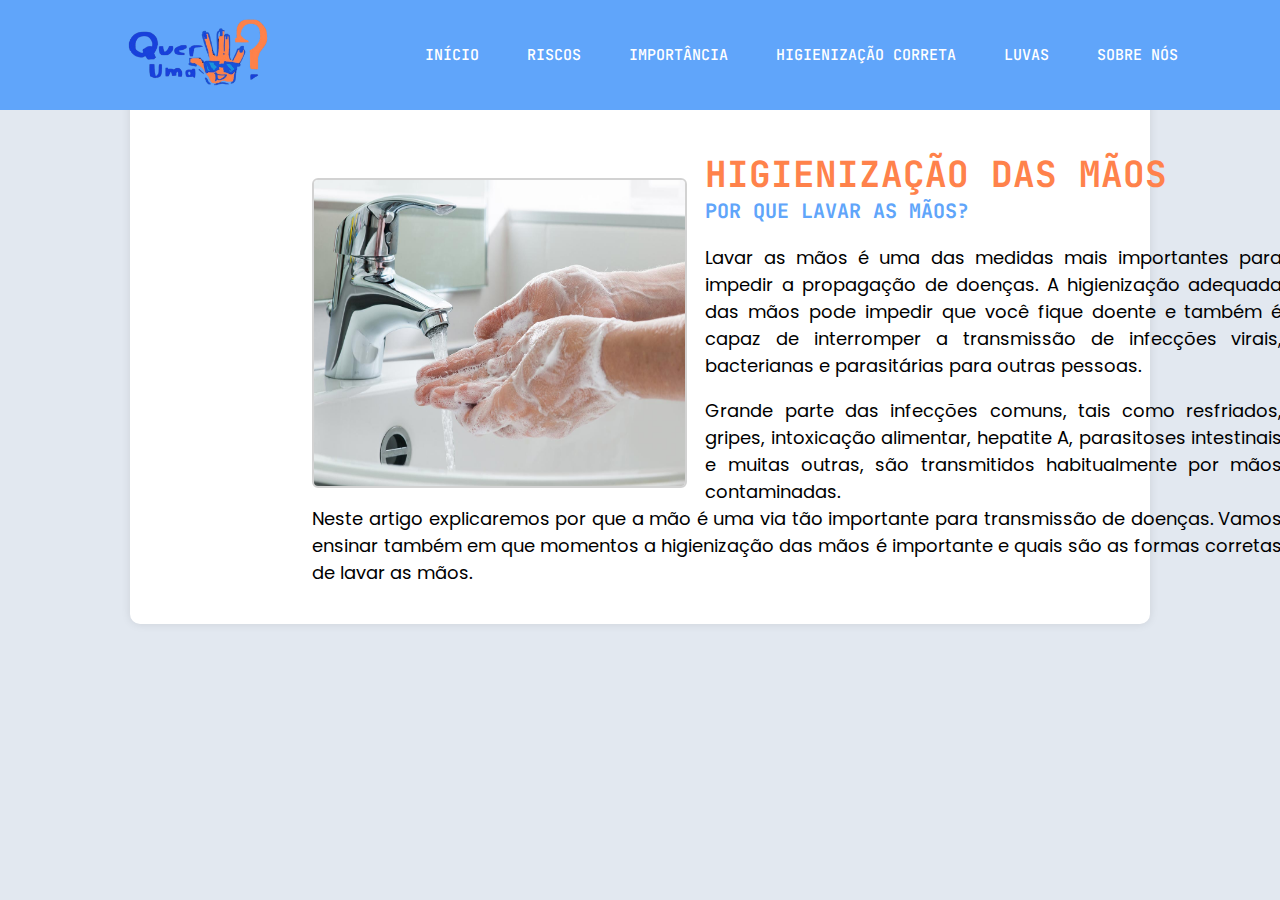
<file: Trabalho Enfermagem/index.html>
<!DOCTYPE html>
<html lang="en">
  <head>
    <meta charset="UTF-8" />
    <meta name="viewport" content="width=device-width, initial-scale=1.0" />
    <link rel="stylesheet" href="./assets/styles/styles.css" />
    <link rel="stylesheet" href="./assets/styles/home.css" />
    <link rel="stylesheet" href="./assets/styles/header.css" />
    <link
      rel="shortcut icon"
      href="./assets/images/favicon.png"
      type="image/x-icon"
    />
    <title>Quer Uma Mão?</title>
  </head>
  <body>
    <header>
      <nav id="navbar">
        <img
          src="./assets/images/Logo header.png"
          alt="Logo Header"
          class="nav-logo"
        />

        <ul id="nav_list">
          <li class="nav-item active"><a href="#home">Início</a></li>
          <li class="nav-item"><a href="#riscos">Riscos</a></li>
          <li class="nav-item"><a href="./assets/html/importancia.html">Importância</a></li>
          <li class="nav-item"><a href="./assets/html/higienizacao.html">Higienização Correta</a></li>
          <li class="nav-item"><a href="./assets/html/luvas.html">Luvas</a></li>
          <li class="nav-item"><a href="#sobre">Sobre Nós</a></li>
        </ul>
      </nav>
    </header>

    <main id="content">
      <section id="inicio">
        <div class="cont1">
          <img
            src="./assets/images/lavar-maos.jpg"
            alt="Imagem Lavando As Mãos"
            class="img1"
          />
          <div class="text1">
            <h1>Higienização Das Mãos</h1>

            <h2>Por que lavar as mãos?</h2>
            <p>
              Lavar as mãos é uma das medidas mais importantes para impedir a
              propagação de doenças. A higienização adequada das mãos pode
              impedir que você fique doente e também é capaz de interromper a
              transmissão de infecções virais, bacterianas e parasitárias para
              outras pessoas.
            </p>
            <br />
            <p>
              Grande parte das infecções comuns, tais como resfriados, gripes,
              intoxicação alimentar, hepatite A, parasitoses intestinais e
              muitas outras, são transmitidos habitualmente por mãos
              contaminadas.
            </p>
          </div>
        </div>
        <div class="cont2">
          <p>
            Neste artigo explicaremos por que a mão é uma via tão importante
            para transmissão de doenças. Vamos ensinar também em que momentos a
            higienização das mãos é importante e quais são as formas corretas de
            lavar as mãos.
          </p>
          <br />
        </div>
      </section>
    </main>
  </body>
</html>
</file>
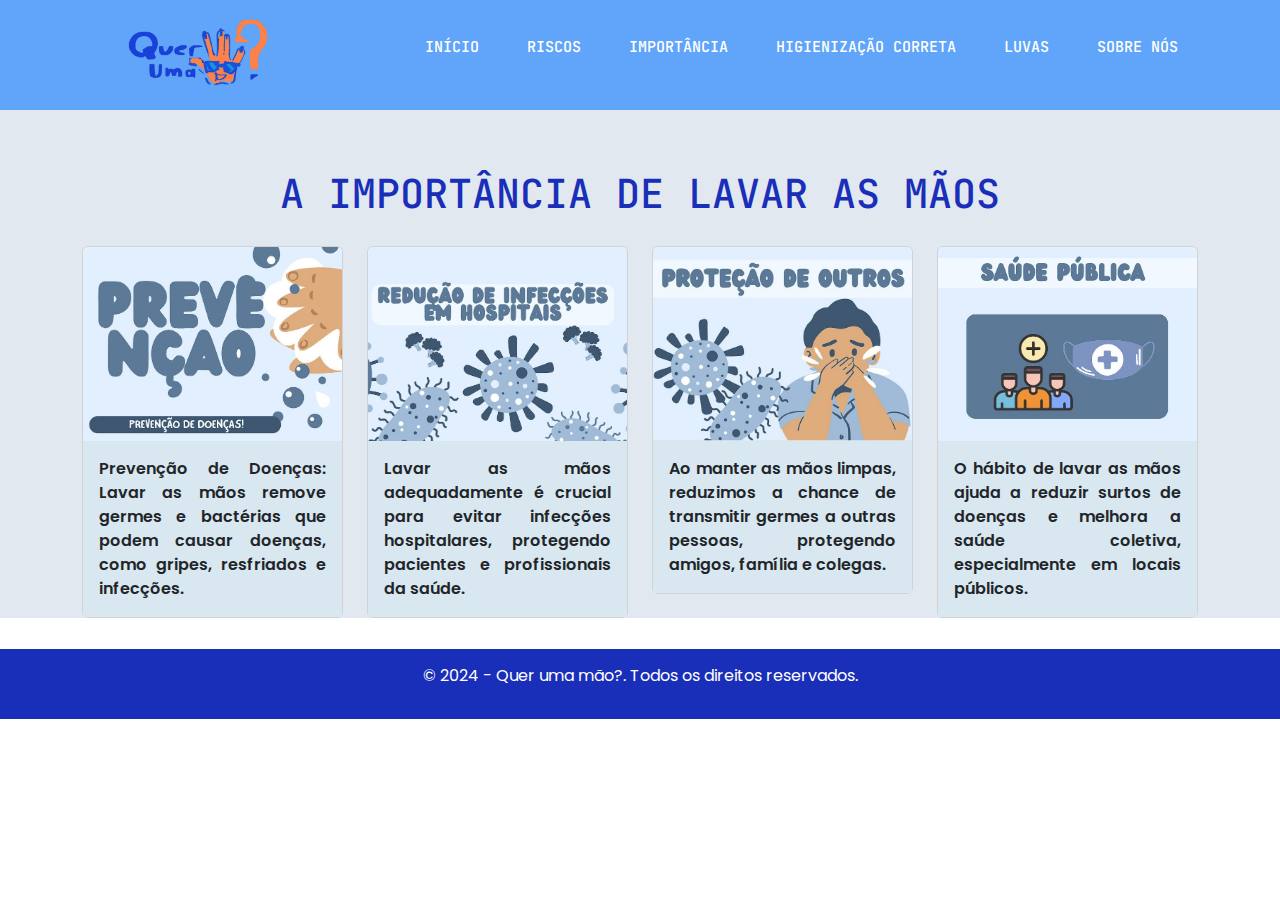
<file: Trabalho Enfermagem/assets/html/importancia.html>
<!DOCTYPE html>
<html lang="en">
  <head>
    <meta charset="UTF-8" />
    <meta name="viewport" content="width=device-width, initial-scale=1.0" />
    <link rel="stylesheet" href="../styles/styles.css" />
    <link rel="stylesheet" href="../styles/home.css" />
    <link rel="stylesheet" href="../styles/header.css"/>
    <link rel="stylesheet" href="../styles/importancia.css">
    <link href="https://cdn.jsdelivr.net/npm/bootstrap@5.3.3/dist/css/bootstrap.min.css" rel="stylesheet" integrity="sha384-QWTKZyjpPEjISv5WaRU9OFeRpok6YctnYmDr5pNlyT2bRjXh0JMhjY6hW+ALEwIH" crossorigin="anonymous">
    <link
      rel="shortcut icon"
      href="../images/favicon.png"
      type="image/x-icon"
    />
    <title>Quer Uma Mão?</title>
  </head>
  <body>
    <header>
      <nav id="navbar">
        <img
          src="../images/Logo header.png"
          alt="Logo Header"
          class="nav-logo"
        />

        <ul id="nav_list">
          <li class="nav-item active"><a href="/index.html">Início</a></li>
          <li class="nav-item"><a href="#riscos">Riscos</a></li>
          <li class="nav-item"><a href="importancia.html">Importância</a></li>
          <li class="nav-item"><a href="higienizacao.html">Higienização Correta</a></li>
          <li class="nav-item"><a href="luvas.html">Luvas</a></li>
          <li class="nav-item"><a href="#sobre">Sobre Nós</a></li>
        </ul>
      </nav>
    </header>
  <body>

    <main id="content">
      <section class="title">
        <h1>A Importância De Lavar As Mãos</h1>
      </section>
      <section id="cards">
        <div class="container">
          <div class="row">
            <div class="col-md-3">
              <div class="card" style="width: 100%;">
                <img src="../images/LAVE AS 2.jpg" class="card-img-top" alt="...">
                <div class="card-body">
                  <p class="card-text">Prevenção de Doenças: Lavar as mãos remove germes e bactérias que podem causar doenças, como gripes, resfriados e infecções.</p>
                </div>
              </div>
            </div>
            <div class="col-md-3">
              <div class="card" style="width: 100%;">
                <img src="../images/ALIMENTAR 2.jpg" class="card-img-top" alt="...">
                <div class="card-body">
                  <p class="card-text">Lavar as mãos adequadamente é crucial para evitar infecções hospitalares, protegendo pacientes e profissionais da saúde.</p>
                </div>
              </div>
            </div>
            <div class="col-md-3">
              <div class="card" style="width: 100%;">
                <img src="../images/PROTE .jpg" class="card-img-top" alt="...">
                <div class="card-body">
                  <p class="card-text">Ao manter as mãos limpas, reduzimos a chance de transmitir germes a outras pessoas, protegendo amigos, família e colegas.</p>
                </div>
              </div>
            </div>
            <div class="col-md-3">
              <div class="card" style="width: 100%;">
                <img src="../images/PUB.jpg" class="card-img-top" alt="...">
                <div class="card-body">
                  <p class="card-text">O hábito de lavar as mãos ajuda a reduzir surtos de doenças e melhora a saúde coletiva, especialmente em locais públicos. 
                      </p>
                </div>
              </div>
            </div>
          </div>
        </div>
      </section>
  </main>
    <script src="https://cdn.jsdelivr.net/npm/bootstrap@5.3.3/dist/js/bootstrap.bundle.min.js" integrity="sha384-YvpcrYf0tY3lHB60NNkmXc5s9fDVZLESaAA55NDzOxhy9GkcIdslK1eN7N6jIeHz" crossorigin="anonymous"></script>
  </body>
  <footer>
    <p>&copy; 2024 - Quer uma mão?.  Todos os direitos reservados.</p>
</footer>
</html>
</file>
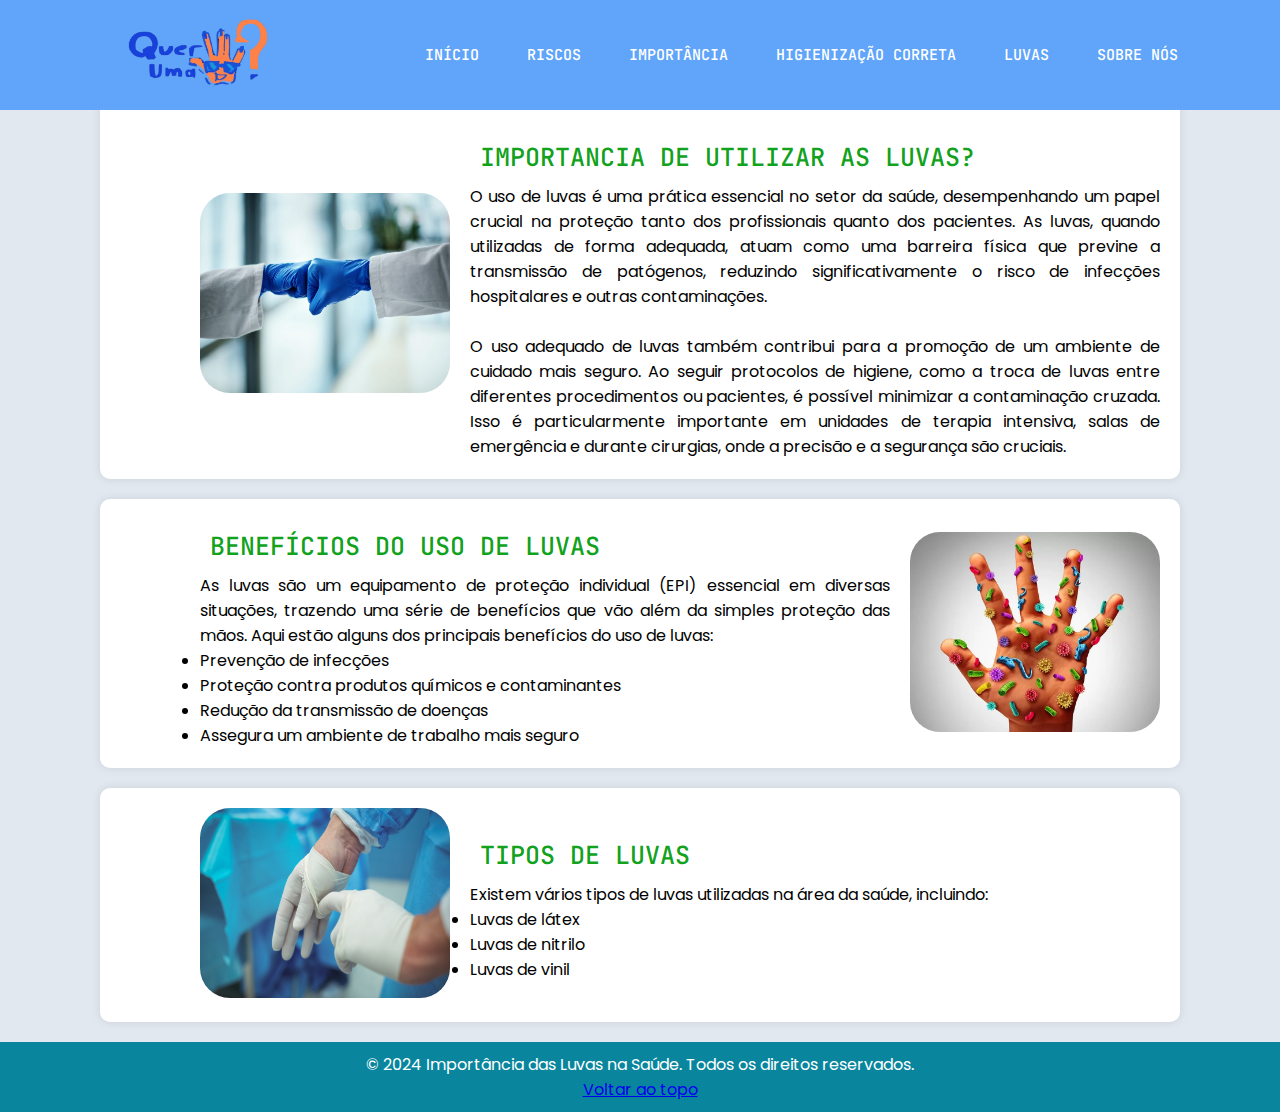
<file: Trabalho Enfermagem/assets/html/luvas.html>
<!DOCTYPE html>
<html lang="pt-BR">

<head>
    <meta charset="UTF-8">
    <meta name="viewport" content="width=device-width, initial-scale=1.0">
    <link rel="shortcut icon" href="../images/favicon.png" type="image/x-icon" />
    <title>Quer Uma Mão?</title>
    <link rel="stylesheet" href="../styles/styles.css">
    <link rel="stylesheet" href="../styles/header.css">
    <link rel="stylesheet" href="../styles/luvas.css">
</head>

<body>
    <header>
        <nav id="navbar">
            <img src="../images/Logo header.png" alt="Logo Header" class="nav-logo" />

            <ul id="nav_list">
                <li class="nav-item active"><a href="/index.html">Início</a></li>
                <li class="nav-item"><a href="#riscos">Riscos</a></li>
                <li class="nav-item"><a href="importancia.html">Importância</a></li>
                <li class="nav-item"><a href="higienizacao.html">Higienização Correta</a></li>
                <li class="nav-item"><a href="./luvas.html">Luvas</a></li>
                <li class="nav-item"><a href="#sobre">Sobre Nós</a></li>
            </ul>
        </nav>
    </header>

    <main>
        <section id="Parte-1">
            <div class="imagens">
                <img width="250px" height="200px" src="../images/luva azul.jpeg">
            </div>
            <div class="Texto">
            <h2 class="title">Importancia de utilizar as luvas?</h2>
       
            <p>O uso de luvas é uma prática essencial no setor da saúde, desempenhando um papel crucial na proteção tanto dos profissionais quanto dos pacientes. As luvas, quando utilizadas de forma adequada, atuam como uma barreira física que previne a transmissão de patógenos, reduzindo significativamente o risco de infecções hospitalares e outras contaminações. </p> 
            <br>
            <p>O uso adequado de luvas também contribui para a promoção de um ambiente de cuidado mais seguro. Ao seguir protocolos de higiene, como a troca de luvas entre diferentes procedimentos ou pacientes, é possível minimizar a contaminação cruzada. Isso é particularmente importante em unidades de terapia intensiva, salas de emergência e durante cirurgias, onde a precisão e a segurança são cruciais.
            </p>
        </div>
        </section>
        <section id="Parte-2">
            <div class="Texto">
            <h2 class="title">Benefícios do uso de luvas</h2>
                <p>As luvas são um equipamento de proteção individual (EPI) essencial em diversas situações, trazendo uma série de benefícios que vão além da simples proteção das mãos. Aqui estão alguns dos principais benefícios do uso de luvas:</p>
                <li>Prevenção de infecções</li>
                <li>Proteção contra produtos químicos e contaminantes</li>
                <li>Redução da transmissão de doenças</li>
                <li>Assegura um ambiente de trabalho mais seguro</li>
            </ul>
        </div>
        <div id="imagens">
            <img width="250px" height="200px" src="../images/lu.webp">
        </div>
        </section>

        <section id="Parte-3">
            <div class="imagens">
                <img width="250px" height="190px" src="../images/luvas-cirurgicas.png">
            </div>
            <div class="Texto">
            <h2 class="title">Tipos de Luvas</h2>
            <p>Existem vários tipos de luvas utilizadas na área da saúde, incluindo:</p>
                <li>Luvas de látex</li>
                <li>Luvas de nitrilo</li>
                <li>Luvas de vinil</li>
            </ul>
        </div>
        </section>
        </main>
    <footer>
        <p>&copy; 2024 Importância das Luvas na Saúde. Todos os direitos reservados.</p>
        <div class="link">
        <a href="#Luva">Voltar ao topo</a>
    </div>
    </footer>
</body>
</html>
</file>
<file: Trabalho Enfermagem/assets/styles/styles.css>
@import url("https://fonts.googleapis.com/css2?family=JetBrains+Mono:ital,wght@0,100..800;1,100..800&family=Poppins:ital,wght@0,100;0,200;0,300;0,400;0,500;0,600;0,700;0,800;0,900;1,100;1,200;1,300;1,400;1,500;1,600;1,700;1,800;1,900&display=swap");
@import url("header.css");
@import url("home.css");

* {
  margin: 0;
  padding: 0;
  box-sizing: border-box;
}

body {
  background-color: #e2e8f0;
}

html {
  scroll-behavior: smooth;
}
</file>
<file: Trabalho Enfermagem/assets/styles/home.css>
#inicio {
  padding: 20px 8%;
  padding-top: 150px;
  display: flex;
  flex-direction: column;
  background-color: white;
  margin: 0px 130px;
  border-radius: 10px;
  box-shadow: 0 0 10px rgba(0, 0, 0, 0.1);
}

#inicio h1 {
  font-size: 36px;
  color: #ff824b;
  font-family: "JetBrains Mono";
  text-transform: uppercase;
}

#inicio h2 {
  color: #60a5fa;
  margin-bottom: 20px;
  font-size: 20px;
  font-family: "JetBrains Mono";
  text-transform: uppercase;
}

.cont1 {
  display: flex;
  text-align: justify;
  align-items: center;
  width: 1200px;
  gap: 18px;
}
.cont1 p,
.cont2 p {
  font-size: 18px;
  font-family: "Poppins";
  font-weight: 400;
  margin-right: 150px;
}
.text1 {
  display: flex;
  flex-direction: column;
}

.img1 {
  width: 375px;
  height: 310px;
  border-radius: 6px;
  border: 2px solid #0000002d;
  margin-left: 80px;
  margin-top: 10px;
}

.cont2 {
  width: 1120px;
  text-align: justify;
  margin-left: 80px;
}
</file>
<file: Trabalho Enfermagem/assets/styles/header.css>
@import url("https://fonts.googleapis.com/css2?family=JetBrains+Mono:ital,wght@0,100..800;1,100..800&family=Poppins:ital,wght@0,100;0,200;0,300;0,400;0,500;0,600;0,700;0,800;0,900;1,100;1,200;1,300;1,400;1,500;1,600;1,700;1,800;1,900&display=swap");

*,
*::before,
*::after {
  padding: 0;
  margin: 0;
  box-sizing: border-box;
}

header {
  width: 100%;
  padding: 10px 8%;
  background-color: #60a5fa;
  position: fixed;
}

#navbar {
  width: 100%;
  display: flex;
  align-items: center;
  justify-content: space-between;
}

.nav-logo {
  width: 210px;
  height: 90px;
  position: relative;
  bottom: 10px;
}

#nav_list {
  display: flex;
  list-style: none;
  gap: 48px;
}

.nav-item a {
  position: relative;
  text-decoration: none;
  color: white;
  font-family: "JetBrains Mono";
  font-weight: 500;
  font-size: 15px;
  transition: color 0.3s ease;
  text-transform: uppercase;
}

.nav-item a:hover {
  color: #0369a1;
}

.nav-item a::after {
  content: "";
  position: absolute;
  background-color: #0369a1;
  height: 3px;
  width: 0%;
  left: 0;
  bottom: -10px;
  transition: width 0.3s ease;
}

.nav-item a:hover::after {
  width: 100%;
  color: #0369a1;
}
</file>
<file: Trabalho Enfermagem/assets/styles/importancia.css>
#content {
    background-color: #e2e8f0;
}
.card-body {
    background-color:#d9e7f0;
    border: none;
    
}
.card-body:hover {
    background-color:#1a6076;
    border: none;
    color: #d9e7f0;  
}
.card {
    transition: transform 0.3s ease, box-shadow 0.3s ease;
  }
  
  .card:hover {
    transform: scale(1.05);
    box-shadow: 0px 4px 20px rgba(0, 0, 0, 0.2);
  }

#cards {
    padding-top: 20px; 
}

.title {
    font-size: 25px;
    padding-top: 170px;
    font-family: "JetBrains Mono";
    text-transform: uppercase;
    text-align: center;
    color: #192eb9;
}

.card-text {
    font-size: 16px;
    font-family: "Poppins";
    text-align: justify;
    font-weight: 600;
}

footer {
    display: flex;
    font-size: 16px;
    padding: 10px 0;
    background: #192eb9;
    margin-top: 31px;
    color: white;
    height: 70px;
    justify-content: center;
    align-items: center;
    font-family: "Poppins";
}
</file>
<file: Trabalho Enfermagem/assets/styles/luvas.css>
section {
    background-color: white;
    border-radius: 10px;
    box-shadow: 0 0 10px rgba(0, 0, 0, 0.1);
    margin: 0 100px 20px 100px;
    padding: 20px;
    display: flex;
    align-items: center;
    gap: 20px;
}

#Parte-1 {
    padding-top: 130px;
}

#Parte-1, #Parte-2, #Parte-3 {
    padding-left: 100px;
}

img{
    border-radius: 30px;
    border-image: 20px;
}

.title {
    color: #049c10f6;
    font-size: 25px;
    font-family: 'JetBrains Mono';
    font-weight: 500;
    text-transform: uppercase;
    padding: 10px;
}

ul {
    list-style-type: disc;
    margin-left: 20px;
}

footer {
    text-align: center;
    margin-top: 20px;
    padding: 10px 0;
    background: #018299f6   ;
    color: white;
    height: 70px;
    justify-content: center;
    align-items: center;
    font-family: "Poppins";
}

.Texto {
    width: 850px;
    font-family: "Poppins";
    font-size: 16px;
    text-align: justify;
}
</file>
